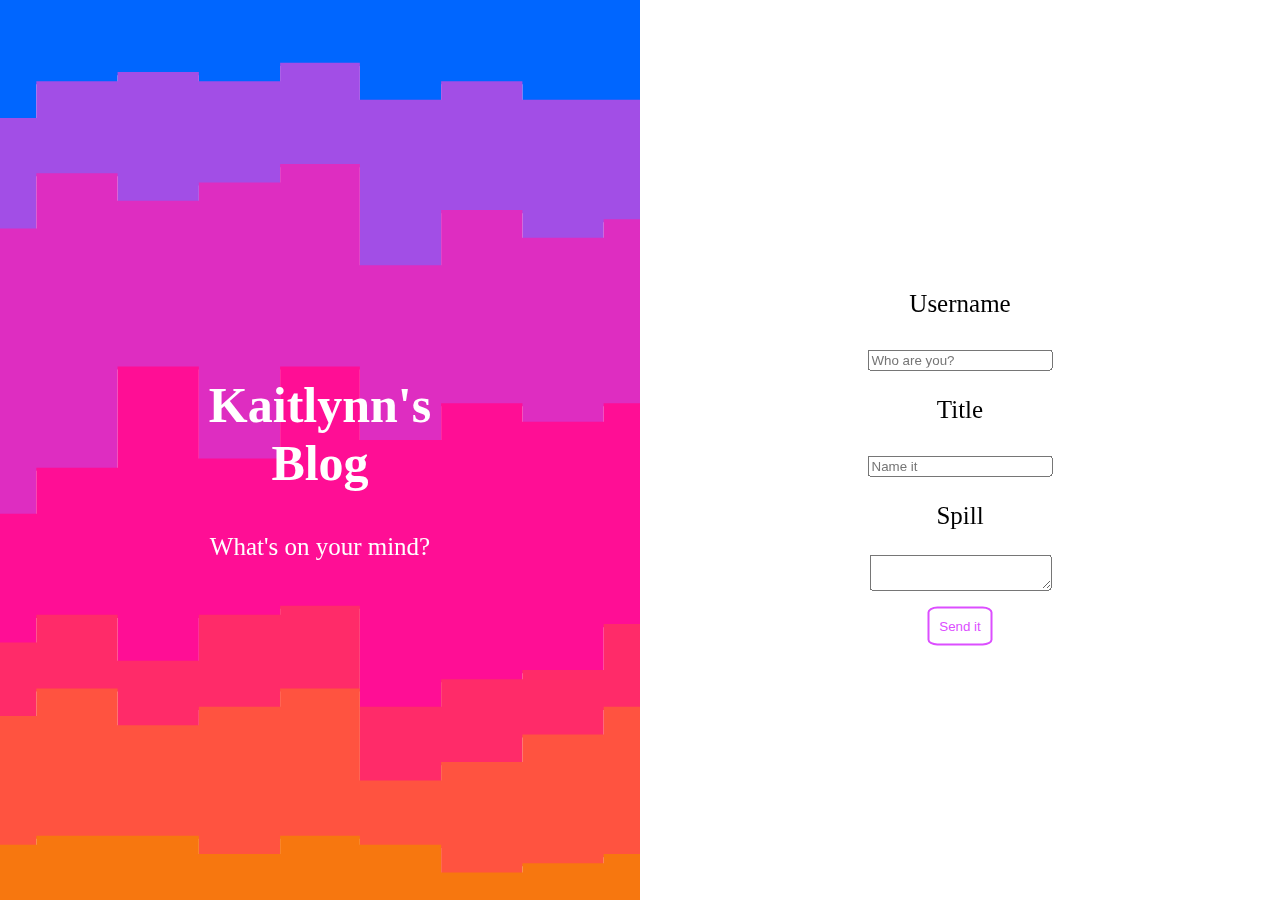
<file: index.html>
<!DOCTYPE html>
<html lang="en">
  <head>
    <meta charset="UTF-8" />
    <meta name="viewport" content="width=device-width, initial-scale=1.0" />
        <link rel="stylesheet" type="text/css" href="./assets/css/styles.css" />
    <link
      href="https://cdn.jsdelivr.net/npm/bootstrap@5.1.3/dist/css/bootstrap.min.css"
      rel="stylesheet"
      integrity="sha384-1BmE4kWBq78iYhFldvKuhfTAU6auU8tT94WrHftjDbrCEXSU1oBoqyl2QvZ6jIW3"
      crossorigin="anonymous"
    />
    <script src="https://ajax.googleapis.com/ajax/libs/jquery/3.5.1/jquery.min.js"></script>
    <title>Kaitlynn Hardigree | Blog</title>
  </head>
  <body>
    <nav class="navbar sticky-top navbar-light bg-light ">
      <div class="container-fluid">
        <a class="navbar-brand"> </a>
        <form class="d-flex">
          <button id="darkModeButton" class="btn btn-sm btn-warning rounded-pill">Turn off the lights!</button>
        </form>
      </div>
    </nav>
    <div class="split left">
        <div class="centered">
            <h2 style="font-size: 50px; color: white;">Kaitlynn's Blog</h2>
            <p style="font-size: 25px; color: white;">What's on your mind?</p>
        </div>
    </div>

    <div class="split right">
        <div class="centered">
            <form id="blogPost">
                <p>Username</p>
                <input type="text" id="username" placeholder="Who are you?" /> 
                <p>Title</p>
                <input type="title" id="title" placeholder="Name it" /> 
                <p>Spill</p>
                <textarea id="post"></textarea> 
            </form>
            <button id="submit">Send it</button>
        </div>
    </div>
    <script src="./assets/js/form.js"></script>
  <script src="./assets/js/logic.js"></script>
  </body>
</html>
</file>
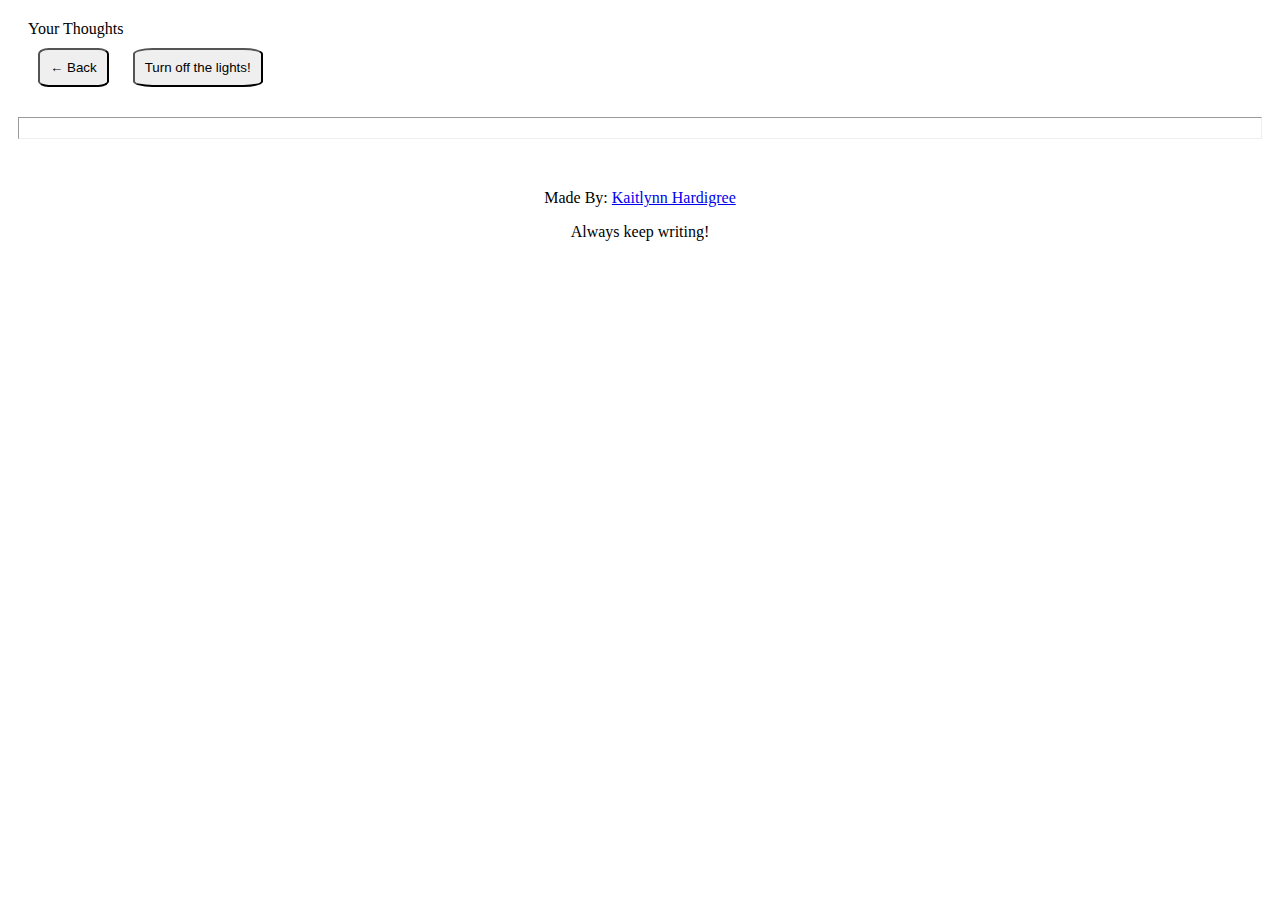
<file: blog.html>
<!DOCTYPE html>
<html lang="en">
<head>
    <meta charset="UTF-8">
    <meta name="viewport" content="width=device-width, initial-scale=1.0">
    <link rel="stylesheet" type="text/css" href="./assets/css/blog.css" />
    <link
    href="https://cdn.jsdelivr.net/npm/bootstrap@5.1.3/dist/css/bootstrap.min.css"
    rel="stylesheet"
    integrity="sha384-1BmE4kWBq78iYhFldvKuhfTAU6auU8tT94WrHftjDbrCEXSU1oBoqyl2QvZ6jIW3"
    crossorigin="anonymous"
  />
  <script src="https://ajax.googleapis.com/ajax/libs/jquery/3.5.1/jquery.min.js"></script>
    <title>Kaitlynn Hardigree | Blog</title>
</head>
<body>
    <nav class="navbar sticky-top navbar-light bg-light">
        <div class="container-fluid">
          <a class="navbar-brand">Your Thoughts</a>
          <form class="d-flex">
            <button id="back" class="btn btn-sm btn-info rounded-pill">&#8592; Back</button>
            <button id="darkModeButton" class="btn btn-sm btn-warning rounded-pill">Turn off the lights!</button>
          </form>
        </div>
      </nav>
      <hr>
      <div id="postList" class="newPost">

        
      </div>
      
    
<footer>
  Made By: <a href="https://kaitlynnhardigree.github.io/portfolio/">Kaitlynn Hardigree</a>
  <p>Always keep writing!</p>
</footer>

<script src="./assets/js/blog.js"></script>

</body>
</html>
</file>
<file: assets/css/styles.css>
.split {
  height: 100%;
  width: 50%;
  position: fixed;
  z-index: 1;
  top: 0;
  overflow-x: hidden;
  padding-top: 20px;
}

.left {
  left: 0;
  background: url(./stacked-steps-haikei.svg) no-repeat center center/cover
    border-box;
}

.right {
  right: 0;
}

.centered {
  position: absolute;
  top: 50%;
  left: 50%;
  transform: translate(-50%, -50%);
  text-align: center;
}

.toggle {
  display: flex;
  justify-content: flex-end;
  order: 1;
}

form {
  font-size: 25px;
}

.dark-mode{
  background-color: #00388b;
  color: white;
}

button{
  margin: 10px 10px;
  padding: 10px;
  border-radius: 15%;
}

#submit{
  background-color: white;
  color: #dc4eff;
  border: #dc4eff solid 2px;
  border-radius: 15%;
}

@media (max-width: 768px) { 
  .split { 
    width: 100%; 
    position: static; 
    height: auto; 
    padding-top: 0; 
    display: flex;
    flex-direction: column;
    align-items: center;
  } 
  .left, .right { 
    position: static; 
    width: 100%; 
    background: none; 
  } 
  .centered { 
    position: static; 
    transform: none; 
    top: auto; 
    left: auto; 
    text-align: center; 
  } 
  .toggle { 
    justify-content: flex-start; 
    order: 0; 
  } 
  form { 
    font-size: 20px; 
  } 
}
</file>
<file: assets/css/blog.css>
.container-fluid button{
    margin: 10px 10px;
    padding: 10px;
    border-radius: 15%;
}

body{
    background-color: white;
    color: black;
}

.dark-mode{
    background-color: #480069;
    color: white;
    
    
}

.postList {
    color: black;
    display: flex;
    flex-direction: column;
    margin: 10px;
    padding: 10px;
  }
  
  div {
    margin: 10px;
    padding: 10px;
  }

  footer {
    text-align: center;
    padding: 10px;
    margin-bottom: 0px;
  }

  hr {
    margin: 10px;
    padding: 10px;
  }

.newPost div{
    border:  #dc4eff 5px solid;
}

.newPost .dark-mode {
    background-color: #dc4eff;
    color: white;
}
</file>
